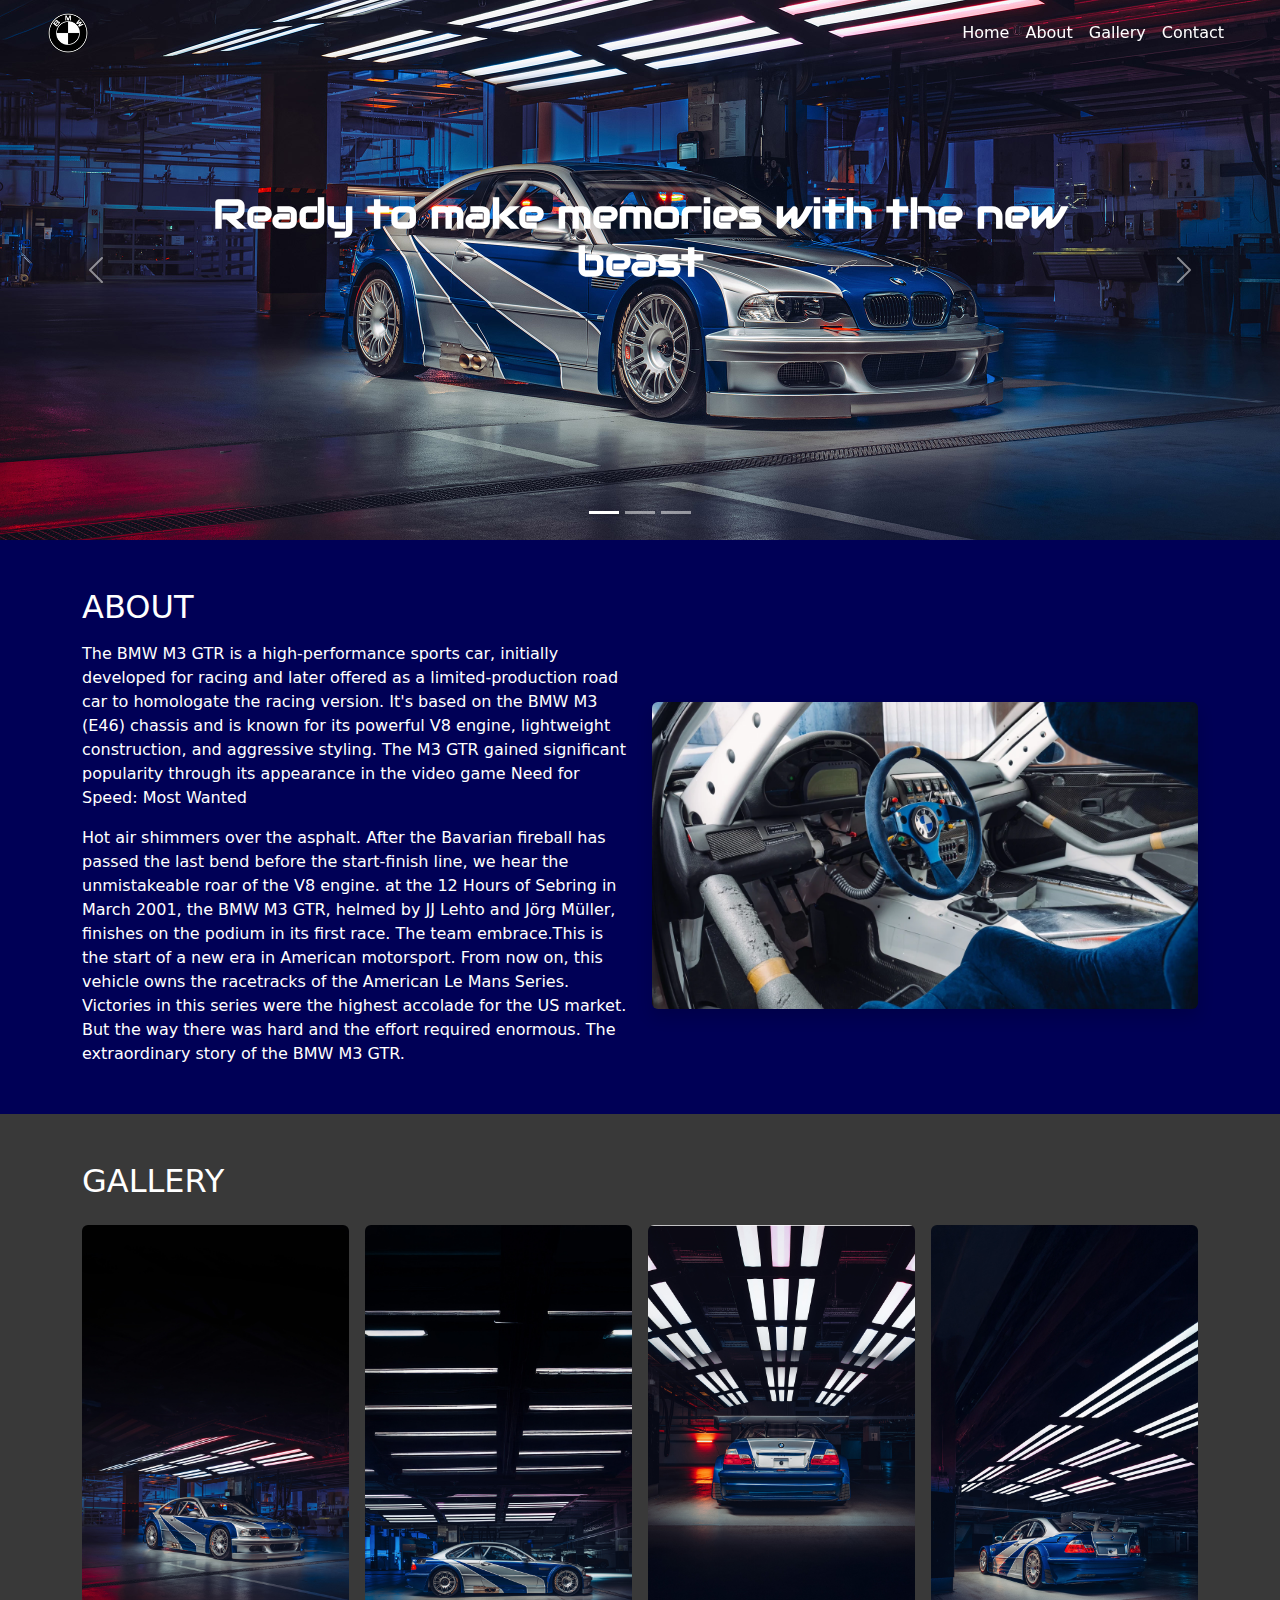
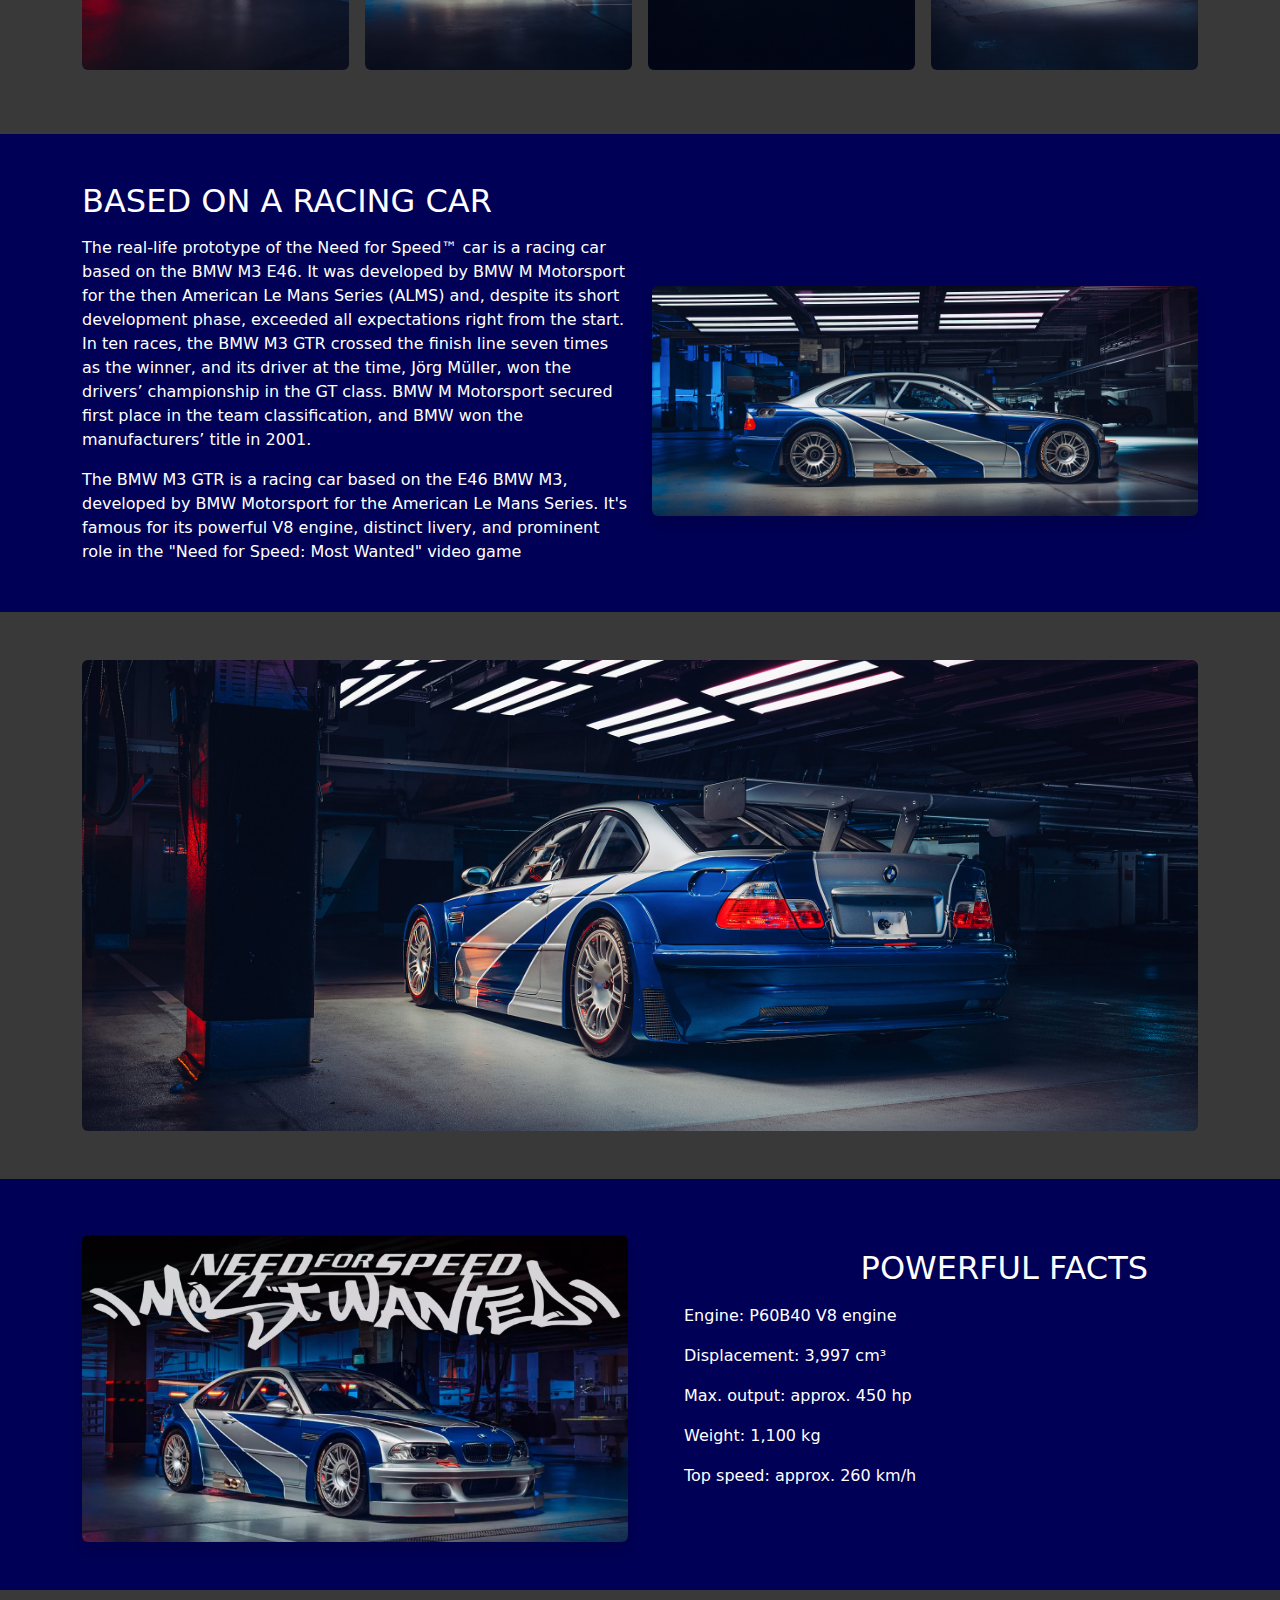
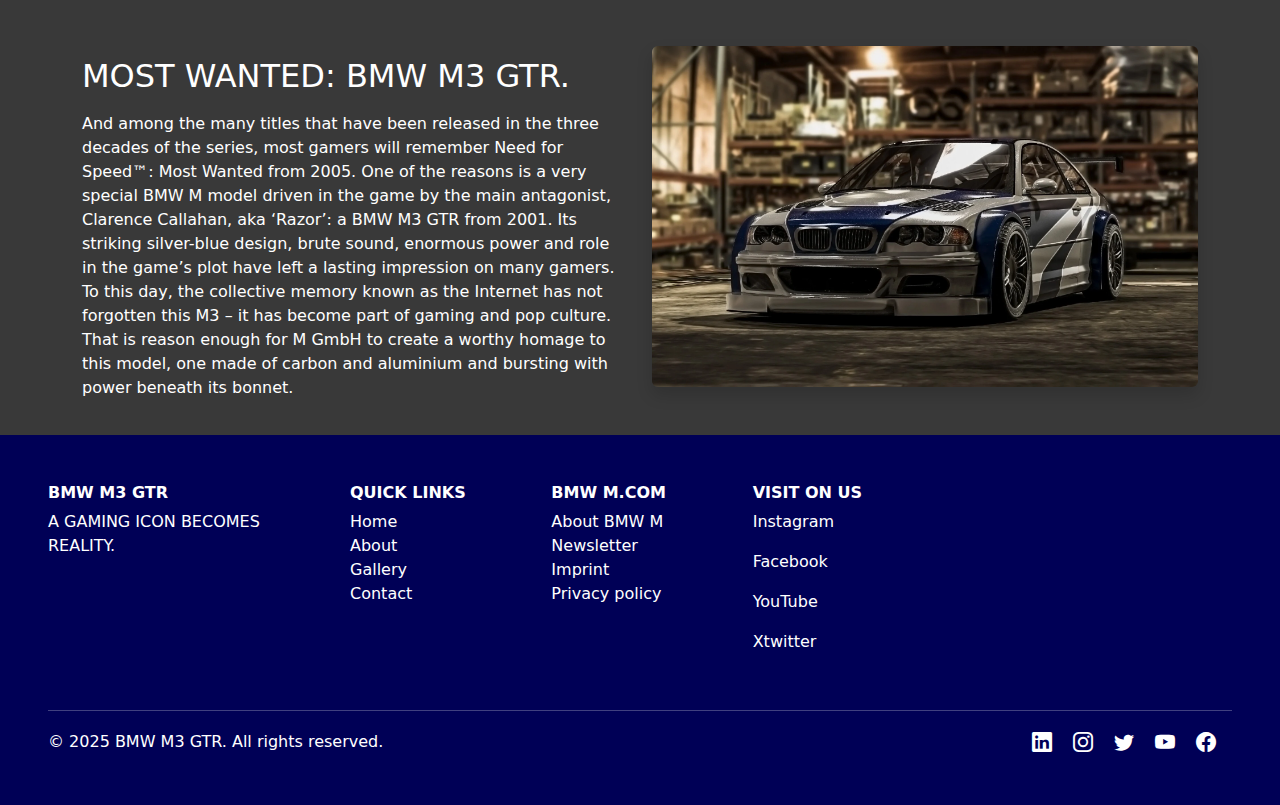
<file: index.html>
<!DOCTYPE html>
<html lang="en">

<head>
    <meta charset="UTF-8">
    <meta name="viewport" content="width=device-width, initial-scale=1.0">
    <title>BMWM3GTR</title>
    <link href="https://cdn.jsdelivr.net/npm/bootstrap@5.3.7/dist/css/bootstrap.min.css" rel="stylesheet"
        integrity="sha384-LN+7fdVzj6u52u30Kp6M/trliBMCMKTyK833zpbD+pXdCLuTusPj697FH4R/5mcr" crossorigin="anonymous">
    <link rel="stylesheet" href="css/style.css">
    <link rel="icon" type="image/x-icon" href="img/bmw-logo-logo-black-and-white.png">
    <link rel="stylesheet" href="https://fonts.googleapis.com/css?family=Audiowide|Sofia|Trirong">
    <link href="https://cdn.jsdelivr.net/npm/bootstrap@5.3.3/dist/css/bootstrap.min.css" rel="stylesheet">
    <link href="https://cdn.jsdelivr.net/npm/bootstrap-icons@1.10.5/font/bootstrap-icons.css" rel="stylesheet">
    <link rel="stylesheet" href="https://cdnjs.cloudflare.com/ajax/libs/font-awesome/6.5.0/css/all.min.css">
    <link href="https://cdn.jsdelivr.net/npm/bootstrap@5.3.3/dist/css/bootstrap.min.css" rel="stylesheet">

</head>

<body>
    <header>
        <div class="container-fluid px-5">
            <nav class="navbar fixed-top navbar-expand-lg nav-transparent">
                <a class="navbar-brand d-flex align-items-center g-3 ps-5" href="#">
                    <img src="img/bmw-logo-logo-black-and-white.png" alt="Avatar Logo" style="width:40px;"
                        class="rounded-pill">
                    <h4 class="nav-logo m-2"></h4>
                </a>
        <button class="navbar-toggler ms-auto" type="button" data-bs-toggle="collapse"
            data-bs-target="#navbarSupportedContent" aria-controls="navbarSupportedContent"
            aria-expanded="false" aria-label="Toggle navigation">
            <span class="navbar-toggler-icon" style="background-size: 50% 50%;"></span>
        </button> 
                <div class="collapse navbar-collapse" id="navbarSupportedContent">
                    <ul class="navbar-nav ms-auto pe-5">
                        <li class="nav-item active">
                            <a class="nav-link text-white" href="index.html">Home <span
                                    class="visually-hidden">(current)</span></a>
                        </li>
                        <li class="nav-item">
                            <a class="nav-link text-white" href="about.html">About</a>
                        </li>
                        <li class="nav-item">
                            <a class="nav-link text-white" href="gallery.html">Gallery</a>
                        </li>
                        <li class="nav-item">
                            <a class="nav-link text-white" href="contact.html">Contact</a>
                        </li>
                    </ul>
                </div>
            </nav>
        </div>
    </header>
    <section class="banner">
        <div id="exampleCarousel" class="carousel slide" data-bs-ride="carousel">
            <div class="carousel-indicators">
                <button type="button" data-bs-target="#exampleCarousel" data-bs-slide-to="0" class="active"
                    aria-current="true" aria-label="Slide 1">
                </button>
                <button type="button" data-bs-target="#exampleCarousel" data-bs-slide-to="1" aria-label="Slide 2">
                </button>
                <button type="button" data-bs-target="#exampleCarousel" data-bs-slide-to="2" aria-label="Slide 3">
                </button>
            </div>
            <div class="carousel-inner">
                <div class="carousel-item active">
                    <img src="img/2005-BMW-M3-GTR-Need-For-Speed-001-1080w.jpg" class="d-block w-100" alt="Slide 1">
                    <div
                        class="carousel-caption carousel-caption d-flex flex-column justify-content-center align-items-center h-100 text-center">
                        <h1 class="sec1head" style="font-weight: 600;font-family:Audiowide ;">Ready to make
                            memories with the new beast</h1>
                        <p class="sec1para"></p>
                    </div>
                </div>
                <div class="carousel-item">
                    <img src="img/2005-BMW-M3-GTR-Need-For-Speed-002-1080w second.jpg" class="d-block w-100"
                        alt="Slide 2">
                    <div
                        class="carousel-caption carousel-caption d-flex flex-column justify-content-center align-items-center h-100 text-center">
                        <h1 class="sec1head" style="font-weight: 600; font-family: Audiowide;">Ready to make
                            memories with the new beast</h1>
                        <p class="sec1para"></p>
                    </div>
                </div>
                <div class="carousel-item">
                    <img src="img/2005-BMW-M3-GTR-Need-For-Speed-004-1080w third.jpg" class="d-block w-100"
                        alt="Slide 3">
                    <div
                        class="carousel-caption carousel-caption d-flex flex-column justify-content-center align-items-center h-100 text-center">
                        <h1 class="sec1head" style="font-weight: 600; font-family:Audiowide;">Ready to make
                            memories with the new beast</h1>
                        <p class="sec1para"></p>
                    </div>
                </div>
            </div>
            <button class="carousel-control-prev" type="button" data-bs-target="#exampleCarousel" data-bs-slide="prev">
                <span class="carousel-control-prev-icon" aria-hidden="true"></span>
                <span class="visually-hidden">Previous</span>
            </button>
            <button class="carousel-control-next" type="button" data-bs-target="#exampleCarousel" data-bs-slide="next">
                <span class="carousel-control-next-icon" aria-hidden="true"></span> <span
                    class="visually-hidden">Next</span>
            </button>
        </div>
    </section>
    <section class="section2  about-section">
        <div class="container">
            <div class="row align-items-center">
                <div class="col-md-6">
                    <h2 class="mb-6 about mb-3 mt-5 aboutsec">ABOUT</h2>
                    <p class="mt-2 text-white pw-text-style-intro">The BMW M3 GTR is a high-performance sports car,
                        initially developed for
                        racing and
                        later offered as a limited-production road car to homologate the racing version. It's based on
                        the BMW M3 (E46) chassis and is known for its powerful V8 engine, lightweight construction, and
                        aggressive styling. The M3 GTR gained significant popularity through its appearance in the video
                        game Need for Speed: Most Wanted</p>
                    <p class="mt-2 text-white mb-5 pw-text-style-intro">
                        Hot air shimmers over the asphalt. After the Bavarian fireball has passed the last bend before
                        the start-finish line, we hear the unmistakeable roar of the V8 engine.
                        at the 12 Hours of Sebring in March 2001, the BMW M3 GTR, helmed by JJ
                        Lehto and Jörg Müller, finishes on the podium in its first race. The team embrace.This is the
                        start of a new era in American motorsport. From now on, this vehicle owns the
                        racetracks of the American Le Mans Series. Victories in this series were the highest accolade
                        for the US market. But the way there was hard and the effort required enormous. The
                        extraordinary story of the BMW M3 GTR.</p>
                </div>
                <div class="col-md-6 mt-2 about-m3">
                    <img src="img/bmw-m3-gtr-nfs-hd-05.webp" alt="M3"
                        class="img-fluid rounded shadow about-img mt-5 about-img">
                </div>
            </div>
        </div>
    </section>


    <section class="section3 gallery-section py-5" style="background-color: rgb(57, 57, 57);">
        <div class="container">
            <h2 class="mb-4 gallerysec">GALLERY</h2>
            <div class="row g-3">
                <div class="col-12 col-sm-6 col-md-3 mb-3">
                    <img src="img/m3 1.jpg" alt="m3 1" class="img-fluid gallery-img rounded w-100">
                </div>
                <div class="col-12 col-sm-6 col-md-3 mb-3">
                    <img src="img/m3 2.jpg" alt="m3 2" class="img-fluid gallery-img rounded w-100">
                </div>
                <div class="col-12 col-sm-6 col-md-3 mb-3">
                    <img src="img/m3 3.jpg" alt="m3 3" class="img-fluid gallery-img rounded w-100">
                </div>
                <div class="col-12 col-sm-6 col-md-3 mb-3">
                    <img src="img/m34.jpg" alt="m3 4" class="img-fluid gallery-img rounded w-100">
                </div>
            </div>
        </div>
    </section>

    <section class="section4 based-on">
        <div class="container">
            <div class="row align-items-center">
                <div class="col-md-6">
                    <h2 class="mb-6 about mb-3 mt-5 besedon text-white">BASED ON A RACING CAR</h2>
                    <p class="mt-2 text-white pw-text-style-intro">The real-life prototype of the Need for Speed™ car is
                        a racing car based
                        on the BMW M3 E46. It was developed by BMW M Motorsport for the then American Le Mans Series
                        (ALMS) and, despite its short development phase, exceeded all expectations right from the start.
                        In ten races, the BMW M3 GTR crossed the finish line seven times as the winner, and its driver
                        at the time, Jörg Müller, won the drivers’ championship in the GT class. BMW M Motorsport
                        secured first place in the team classification, and BMW won the manufacturers’ title in 2001.
                    </p>
                    <p class="mt-2 text-white mb-5 pw-text-style-intro">The BMW M3 GTR is a racing car based on the E46
                        BMW M3, developed by
                        BMW
                        Motorsport for the American Le Mans Series. It's famous for its powerful V8 engine, distinct
                        livery, and prominent role in the "Need for Speed: Most Wanted" video game
                    </p>
                </div>
                <div class="col-md-6 mt-2 based-img">
                    <img src="img/2005-BMW-M3-GTR-Need-For-Speed-002-1080w second.jpg" alt="M3"
                        class="img-fluid rounded shadow about-img mt-5 about-img">
                </div>
            </div>
        </div>
    </section>
    <section class="section5 bereal">
        <div class="container py-5">
            <div class="row g-3">
                <div class="col position-relative image-hover-container justify-content-center">
                    <img src="img/2005-BMW-M3-GTR-Need-For-Speed-004-1080w third.jpg" alt="m3 1"
                        class="img-fluid gallery-img rounded w-100">
                    <div class="hover-text d-flex flex-column justify-content-center align-items-center 
                    position-absolute top-0 start-0 w-100 h-100 text-center text-white px-3">
                        <div>
                            <h2>BE REAL.</h2>
                            <p class="pw-text-style-intro">
                                Viewed as a myth, BMW M has rebuilt the iconic M3 GTR from Need for Speed Most Wanted.
                                <br>
                                This is the real version based on the original 2006 M3 GTR race car.
                            </p>
                        </div>
                    </div>
                </div>
            </div>
        </div>
    </section>
    <section class="section6  powerful-sec ">
        <div class="container">
            <div class="row align-items-center">
                <div class="col-md-6 mt-2 about-m3 mb-5">
                    <img src="img/BMW-M3-GTR-Need-for-Speed-1aa-1536x863.webp" alt="M3"
                        class="img-fluid rounded shadow about-img mt-5 about-img">
                </div>
                <div class="col-md-6">
                    <h2 class="mb-6 about mb-3  aboutsec text-end">POWERFUL FACTS</h2>
                    <ul class=" d-inline-block" style="list-style-type: none;">
                        <li class="text-white mb-3 ">Engine: P60B40 V8 engine</li>

                        <li class="text-white mb-3">Displacement: 3,997 cm³</li>

                        <li class="text-white mb-3">Max. output: approx. 450 hp</li>

                        <li class="text-white mb-3">Weight: 1,100 kg</li>

                        <li class="text-white mb-3">Top speed: approx. 260 km/h</li>
                    </ul>
                </div>

            </div>
        </div>
    </section>
    <section class="section7  about-section" style="background-color: rgb(57, 57, 57);">
        <div class="container">
            <div class="row align-items-center">
                <div class="col-md-6">
                    <h2 class="mb-6 about mb-3 mt-5 aboutsec">MOST WANTED: BMW M3 GTR.</h2>
                    <p class="mt-2 text-white pw-text-style-intro">And among the many titles that have been released in
                        the three decades of the series, most gamers will remember Need for Speed™: Most Wanted from
                        2005. One of the reasons is a very special BMW M model driven in the game by the main
                        antagonist, Clarence Callahan, aka ‘Razor’: a BMW M3 GTR from 2001. Its striking silver-blue
                        design, brute sound, enormous power and role in the game’s plot have left a lasting impression
                        on many gamers. To this day, the collective memory known as the Internet has not forgotten this
                        M3 – it has become part of gaming and pop culture. That is reason enough for M GmbH to create a
                        worthy homage to this model, one made of carbon and aluminium and bursting with power beneath
                        its bonnet.</p>

                </div>
                <div class="col-md-6 mt-2 about-m3 mb-5">
                    <img src="img/bmwm33.webp" alt="M3" class="img-fluid rounded shadow about-img mt-5 about-img">
                </div>
            </div>
        </div>
    </section>
    <div class="container-fluid p-0">
        <footer class="text-white text-center text-lg-start" style="background-color: rgb(0, 0, 86);">
            <div class="container-fluid px-5 py-5">
                <div class="row">


                    <div class="col-12 col-md-3 mb-4">
                        <h6 class="text-uppercase fw-bold">BMW M3 GTR</h6>
                        <p>
                            A GAMING ICON BECOMES REALITY.
                        </p>
                    </div>


                    <div class="col-6 col-md-2 mb-4">
                        <h6 class="text-uppercase fw-bold">QUICK LINKS</h6>
                        <ul class="list-unstyled footer-nav">
                            <li><a href="index.html" class="text-white text-decoration-none">Home</a></li>
                            <li><a href="about.html" class="text-white text-decoration-none">About</a></li>
                            <li><a href="gallery.html" class="text-white text-decoration-none">Gallery</a></li>
                            <li><a href="contact.html" class="text-white text-decoration-none">Contact</a></li>
                        </ul>
                    </div>


                    <div class="col-6 col-md-2 mb-4">
                        <h6 class="text-uppercase fw-bold">bmw m.com</h6>
                        <ul class="list-unstyled">
                            <li><a href="#home" class="text-white text-decoration-none">About BMW M</a></li>
                            <li><a href="#about" class="text-white text-decoration-none">Newsletter</a></li>
                            <li><a href="#gallery" class="text-white text-decoration-none">Imprint</a></li>
                            <li><a href="#contact" class="text-white text-decoration-none">Privacy policy</a></li>
                        </ul>
                    </div>


                    <div class="col-12 col-md-5 mb-4">
                        <h6 class="text-uppercase fw-bold">visit on us</h6>
                        <p><i></i> Instagram</p>
                        <p><i></i>Facebook</p>
                        <p><i></i> YouTube</p>
                        <p><i></i> Xtwitter</p>
                    </div>

                </div>

                <hr class="text-white">

                <div class="row align-items-center">
                    <div class="col-md-6 text-center text-md-start mb-3 mb-md-0">
                        <p class="mb-0">© 2025 BMW M3 GTR. All rights reserved.</p>
                    </div>
                    <div class="col-md-6 text-center text-md-end">
                        <a href="#" class="text-white me-3 fs-5"><i class="bi bi-linkedin"></i></a>
                        <a href="#" class="text-white me-3 fs-5"><i class="bi bi-instagram"></i></a>
                        <a href="#" class="text-white me-3 fs-5"><i class="bi bi-twitter"></i></a>
                        <a href="#" class="text-white me-3 fs-5"><i class="bi bi-youtube"></i></a>
                        <a href="#" class="text-white me-3 fs-5"><i class="bi bi-facebook"></i></a>
                    </div>
                </div>
            </div>
        </footer>
    </div>
</body>

</html>

<script src="https://cdn.jsdelivr.net/npm/bootstrap@5.3.7/dist/js/bootstrap.bundle.min.js"
    integrity="sha384-ndDqU0Gzau9qJ1lfW4pNLlhNTkCfHzAVBReH9diLvGRem5+R9g2FzA8ZGN954O5Q"
    crossorigin="anonymous"></script>
</body>

</html>
</file>
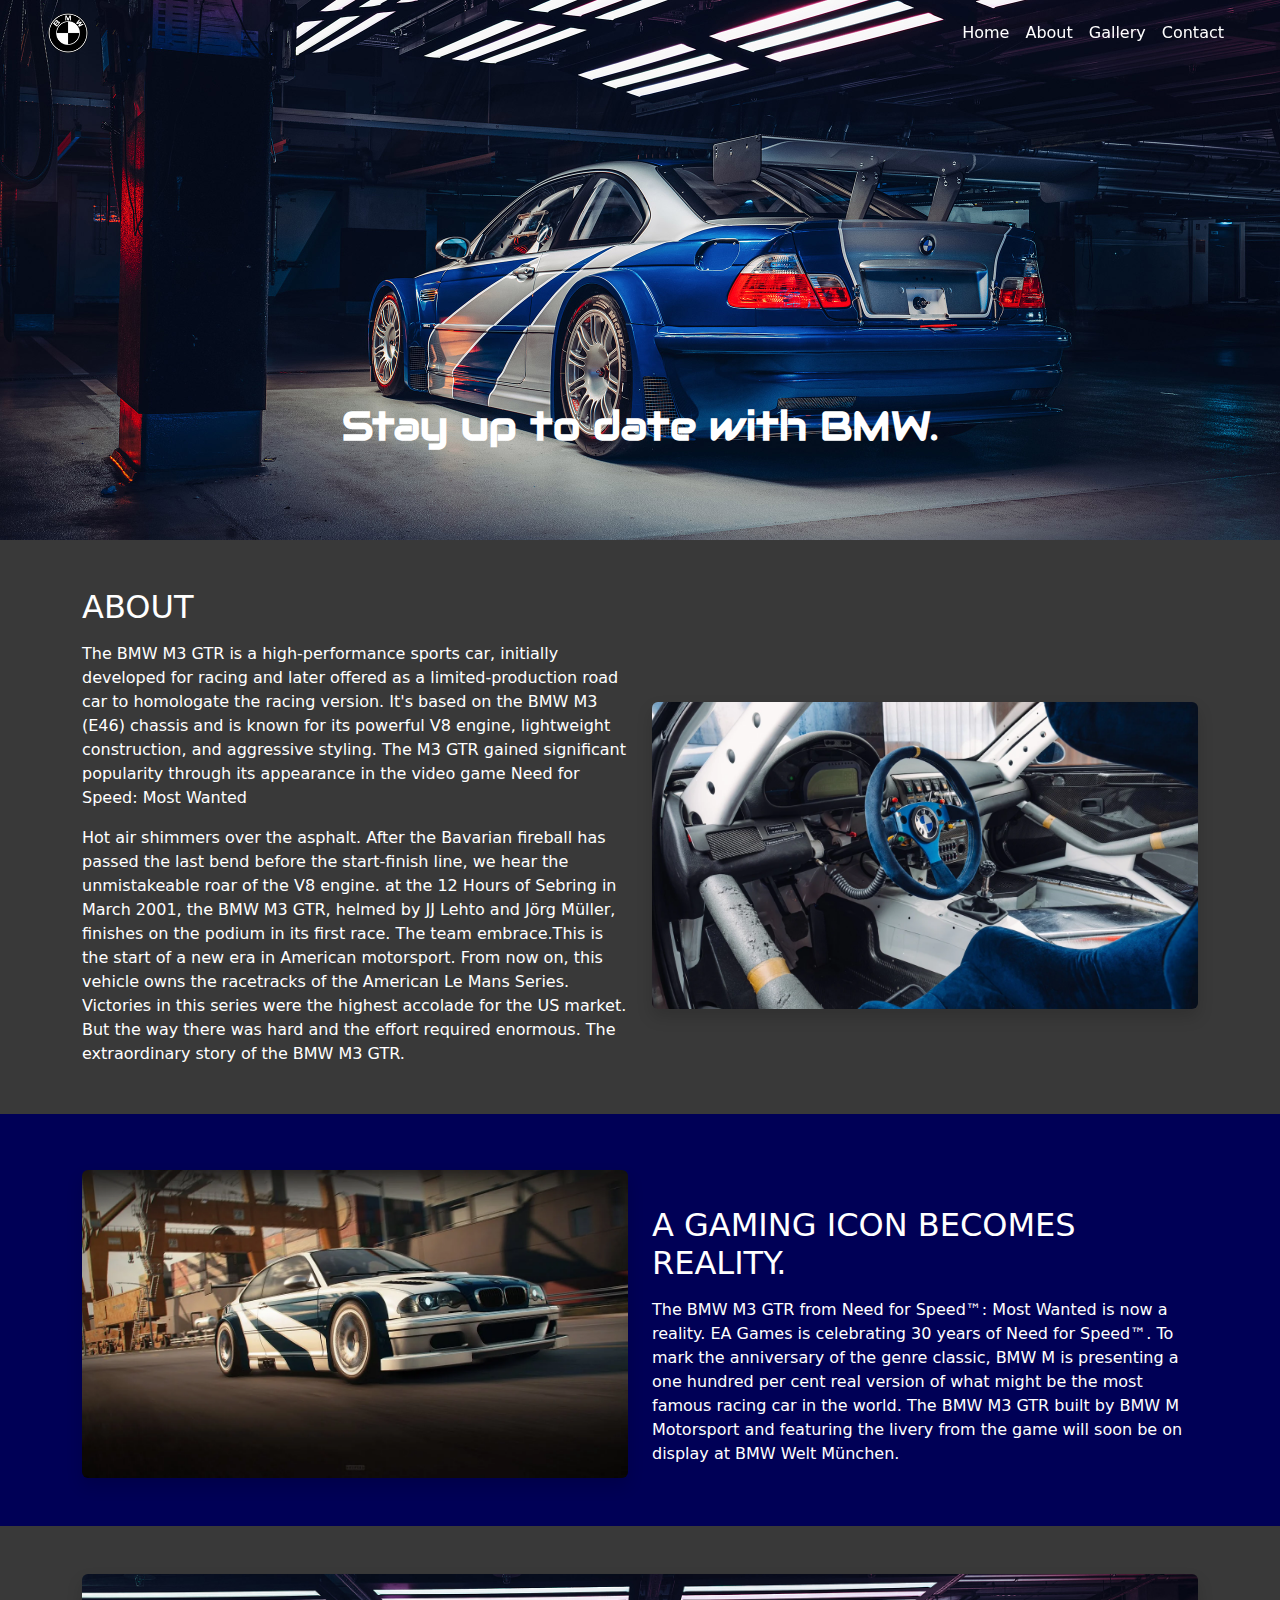
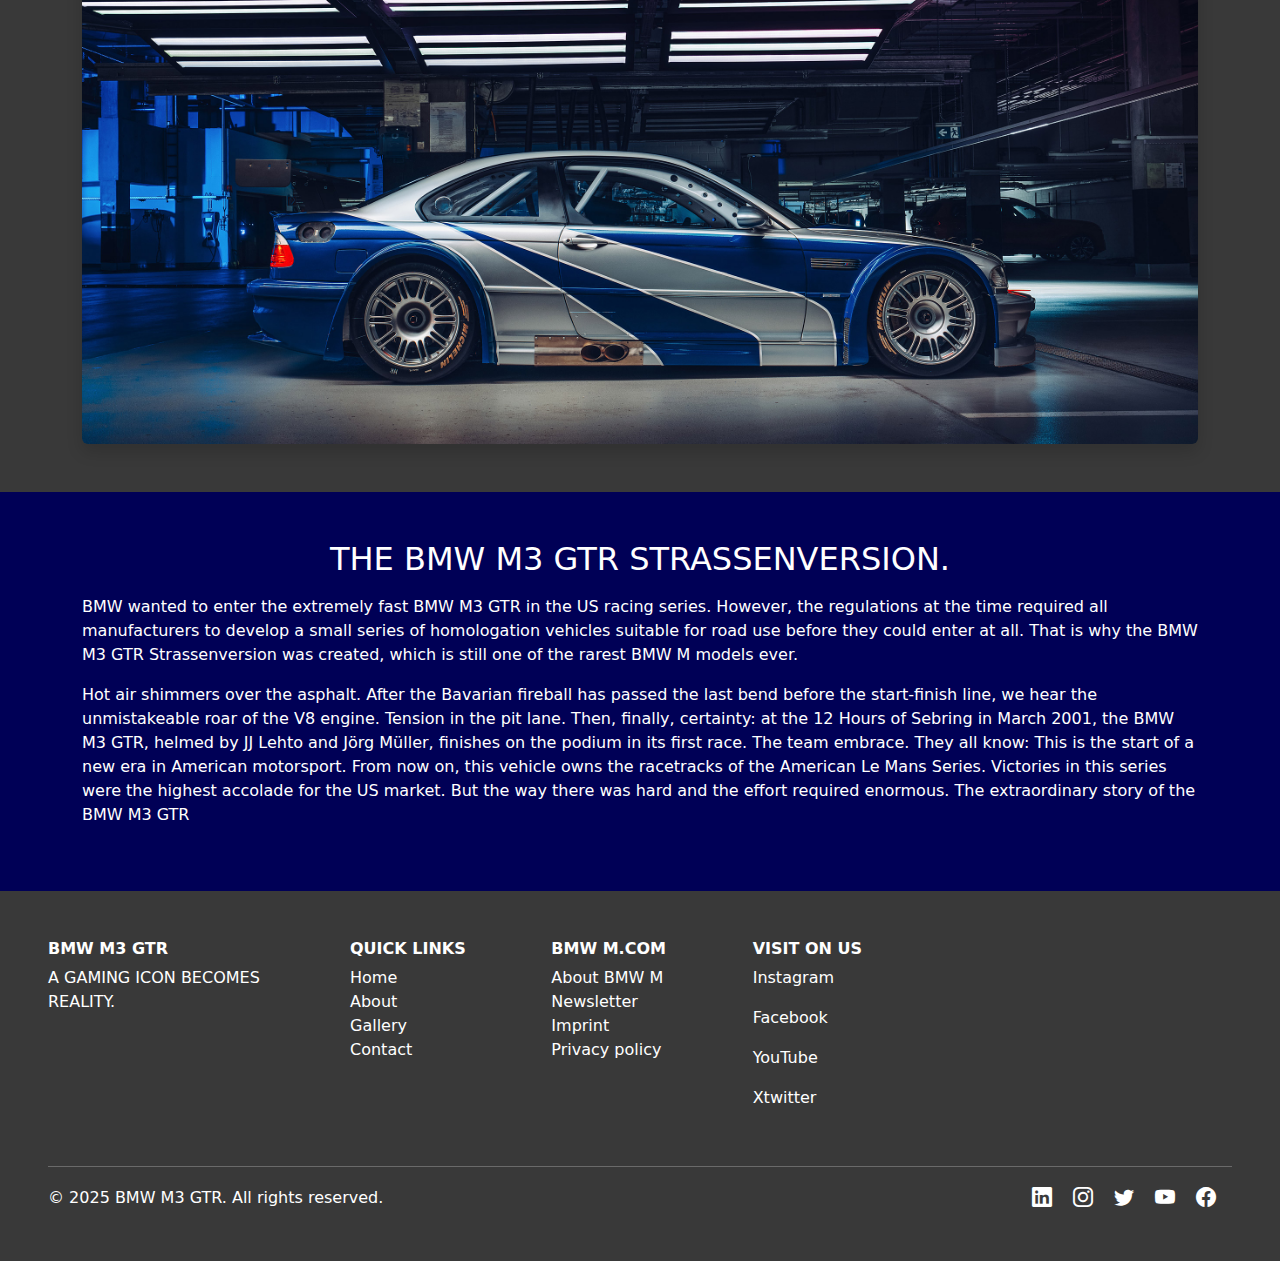
<file: about.html>
<!DOCTYPE html>
<html lang="en">

<head>
    <meta charset="UTF-8">
    <meta name="viewport" content="width=device-width, initial-scale=1.0">
    <title>BMWM3GTR</title>
    <link href="https://cdn.jsdelivr.net/npm/bootstrap@5.3.7/dist/css/bootstrap.min.css" rel="stylesheet"
        integrity="sha384-LN+7fdVzj6u52u30Kp6M/trliBMCMKTyK833zpbD+pXdCLuTusPj697FH4R/5mcr" crossorigin="anonymous">
    <link rel="stylesheet" href="css/style.css">
    <link rel="icon" type="image/x-icon" href="img/bmw-logo-logo-black-and-white.png">
    <link rel="stylesheet" href="https://fonts.googleapis.com/css?family=Audiowide|Sofia|Trirong">
    <link href="https://cdn.jsdelivr.net/npm/bootstrap@5.3.3/dist/css/bootstrap.min.css" rel="stylesheet">
    <link href="https://cdn.jsdelivr.net/npm/bootstrap-icons@1.10.5/font/bootstrap-icons.css" rel="stylesheet">
    <link rel="stylesheet" href="https://cdnjs.cloudflare.com/ajax/libs/font-awesome/6.5.0/css/all.min.css">
    <link href="https://cdn.jsdelivr.net/npm/bootstrap@5.3.3/dist/css/bootstrap.min.css" rel="stylesheet">

</head>

<body>
    <header>
        <div class="container-fluid px-5">
            <nav class="navbar fixed-top navbar-expand-lg nav-transparent">
                <a class="navbar-brand d-flex align-items-center g-3 ps-5" href="#">
                    <img src="img/bmw-logo-logo-black-and-white.png" alt="Avatar Logo" style="width:40px;"
                        class="rounded-pill">
                    <h4 class="nav-logo m-2"></h4>
                </a>

                <button class="navbar-toggler ms-auto" type="button" data-bs-toggle="collapse"
                    data-bs-target="#navbarSupportedContent" aria-controls="navbarSupportedContent"
                    aria-expanded="false" aria-label="Toggle navigation">
                    <span class="navbar-toggler-icon" style="background-size: 50% 50%;"></span>
                </button>

                <div class="collapse navbar-collapse" id="navbarSupportedContent">
                    <ul class="navbar-nav ms-auto pe-5">
                        <li class="nav-item active">
                            <a class="nav-link text-white" href="index.html">Home <span
                                    class="visually-hidden">(current)</span></a>
                        </li>
                        <li class="nav-item">
                            <a class="nav-link text-white" href="about.html">About</a>
                        </li>
                        <li class="nav-item">
                            <a class="nav-link text-white" href="gallery.html">Gallery</a>
                        </li>
                        <li class="nav-item">
                            <a class="nav-link text-white" href="contact.html">Contact</a>
                        </li>
                    </ul>
                </div>
            </nav>
        </div>
    </header>
    <section class="about1">
        <div>
            <img src="img/2005-BMW-M3-GTR-Need-For-Speed-004-1080w third.jpg" alt="" style="width:100%">
            <div class="carousel-caption carousel-caption d-flex flex-column justify-content-center align-items-center h-100 text-center">
                <h1 class="stayabout" style="font-weight: 600; font-family: Audiowide;">Stay up to date with BMW.</h1>

            </div>
        </div>
    </section>
    <section class="section2  about-sectionm3" style=" background-color: rgb(57, 57, 57);">
        <div class="container">
            <div class="row align-items-center">
                <div class="col-md-6">
                    <h2 class="mb-6 about mb-3 mt-5 aboutsec">ABOUT</h2>
                    <p class="mt-2 text-white pw-text-style-intro">The BMW M3 GTR is a high-performance sports car,
                        initially developed for
                        racing and
                        later offered as a limited-production road car to homologate the racing version. It's based on
                        the BMW M3 (E46) chassis and is known for its powerful V8 engine, lightweight construction, and
                        aggressive styling. The M3 GTR gained significant popularity through its appearance in the video
                        game Need for Speed: Most Wanted</p>
                    <p class="mt-2 text-white mb-5 pw-text-style-intro">
                        Hot air shimmers over the asphalt. After the Bavarian fireball has passed the last bend before
                        the start-finish line, we hear the unmistakeable roar of the V8 engine.
                        at the 12 Hours of Sebring in March 2001, the BMW M3 GTR, helmed by JJ
                        Lehto and Jörg Müller, finishes on the podium in its first race. The team embrace.This is the
                        start of a new era in American motorsport. From now on, this vehicle owns the
                        racetracks of the American Le Mans Series. Victories in this series were the highest accolade
                        for the US market. But the way there was hard and the effort required enormous. The
                        extraordinary story of the BMW M3 GTR.</p>
                </div>
                <div class="col-md-6 mt-2 about-m3">
                    <img src="img/bmw-m3-gtr-nfs-hd-05.webp" alt="M3"
                        class="img-fluid rounded shadow about-img mt-5 about-img">
                </div>
            </div>
        </div>
    </section>
    <section class="aboutspec" style="background-color:  rgb(0, 0, 86);">
        <div class="container">
            <div class="row align-items-center">
                <div class="col-md-6 mt-2 about-m3">
                    <img src="img/bmwm3gtrn.webp" alt="M3"
                        class="img-fluid rounded shadow about-img mt-5 about-img mb-5">
                </div>
                <div class="col-md-6">
                    <h2 class="mb-6 about mb-3 mt-5 aboutsec">A GAMING ICON BECOMES REALITY.</h2>
                    <p class="mt-2 text-white pw-text-style-intro">The BMW M3 GTR from Need for Speed™: Most Wanted is
                        now a reality. EA Games is celebrating 30 years of Need for Speed™. To mark the anniversary of
                        the genre classic, BMW M is presenting a one hundred per cent real version of what might be the
                        most famous racing car in the world. The BMW M3 GTR built by BMW M Motorsport and featuring the
                        livery from the game will soon be on display at BMW Welt München.</p>
                </div>
            </div>
        </div>
    </section>
    <section class="about22" style="background-color: rgb(57, 57, 57);">
        <div class="container">
            <div class="aboutm3gt">
            <img src="img/2005-BMW-M3-GTR-Need-For-Speed-002-1080w second.jpg" alt=""
                class="img-fluid rounded shadow about-img mt-5 about-img mb-5">
            </div>
        </div>
    </section>
    <section class="strass" style="background-color: rgb(0, 0, 86);">
        <div class="container py-5">
            <div class="row">
                <div class="col-md">
                    <h2 class="mb-3  text-center text-white">THE BMW M3 GTR STRASSENVERSION.</h2>
                    <p class="mt-2 text-white pw-text-style-intro">
                        BMW wanted to enter the extremely fast BMW M3 GTR in the US racing series. However, the
                        regulations at the
                        time required all manufacturers to develop a small series of homologation vehicles suitable for
                        road use
                        before they could enter at all. That is why the BMW M3 GTR Strassenversion was created, which is
                        still one of
                        the rarest BMW M models ever.
                    </p>
                    <p class="mt-2 text-white pw-text-style-intro">Hot air shimmers over the asphalt. After the Bavarian fireball has passed the last bend before
                        the start-finish line, we hear the unmistakeable roar of the V8 engine. Tension in the pit lane.
                        Then, finally, certainty: at the 12 Hours of Sebring in March 2001, the BMW M3 GTR, helmed by JJ
                        Lehto and Jörg Müller, finishes on the podium in its first race. The team embrace. They all
                        know: This is the start of a new era in American motorsport. From now on, this vehicle owns the
                        racetracks of the American Le Mans Series. Victories in this series were the highest accolade
                        for the US market. But the way there was hard and the effort required enormous. The
                        extraordinary story of the BMW M3 GTR</p>
                </div>
            </div>
        </div>
    </section>
     <div class="container-fluid p-0">
        <footer class="text-white text-center text-lg-start" style="background-color:rgb(57, 57, 57);">
            <div class="container-fluid px-5 py-5">
                <div class="row">

         
                    <div class="col-12 col-md-3 mb-4">
                        <h6 class="text-uppercase fw-bold">BMW M3 GTR</h6>
                        <p>
                            A GAMING ICON BECOMES REALITY.
                        </p>
                    </div>

         
                    <div class="col-6 col-md-2 mb-4">
                        <h6 class="text-uppercase fw-bold">QUICK LINKS</h6>
                        <ul class="list-unstyled">
                            <li><a href="index.html" class="text-white text-decoration-none">Home</a></li>
                            <li><a href="about.html" class="text-white text-decoration-none">About</a></li>
                            <li><a href="gallery.html" class="text-white text-decoration-none">Gallery</a></li>
                            <li><a href="contact.html" class="text-white text-decoration-none">Contact</a></li>
                        </ul>
                    </div>

         
                    <div class="col-6 col-md-2 mb-4">
                        <h6 class="text-uppercase fw-bold">bmw m.com</h6>
                        <ul class="list-unstyled">
                            <li><a href="#home" class="text-white text-decoration-none">About BMW M</a></li>
                            <li><a href="#about" class="text-white text-decoration-none">Newsletter</a></li>
                            <li><a href="#gallery" class="text-white text-decoration-none">Imprint</a></li>
                            <li><a href="#contact" class="text-white text-decoration-none">Privacy policy</a></li>
                        </ul>
                    </div>

      
                    <div class="col-12 col-md-5 mb-4">
                        <h6 class="text-uppercase fw-bold">visit on us</h6>
                        <p><i></i> Instagram</p>
                        <p><i></i>Facebook</p>
                        <p><i></i> YouTube</p>
                        <p><i></i> Xtwitter</p>
                    </div>

                </div>

                <hr class="text-white">

                <div class="row align-items-center">
                    <div class="col-md-6 text-center text-md-start mb-3 mb-md-0">
                        <p class="mb-0">© 2025 BMW M3 GTR. All rights reserved.</p>
                    </div>
                    <div class="col-md-6 text-center text-md-end">
                        <a href="#" class="text-white me-3 fs-5"><i class="bi bi-linkedin"></i></a>
                        <a href="#" class="text-white me-3 fs-5"><i class="bi bi-instagram"></i></a>
                        <a href="#" class="text-white me-3 fs-5"><i class="bi bi-twitter"></i></a>
                        <a href="#" class="text-white me-3 fs-5"><i class="bi bi-youtube"></i></a>
                        <a href="#" class="text-white me-3 fs-5"><i class="bi bi-facebook"></i></a>
                    </div>
                </div>
            </div>
        </footer>
    </div>

    <script src="https://cdn.jsdelivr.net/npm/bootstrap@5.3.7/dist/js/bootstrap.bundle.min.js"
        integrity="sha384-ndDqU0Gzau9qJ1lfW4pNLlhNTkCfHzAVBReH9diLvGRem5+R9g2FzA8ZGN954O5Q"
        crossorigin="anonymous"></script>
</body>

</html>
</file>
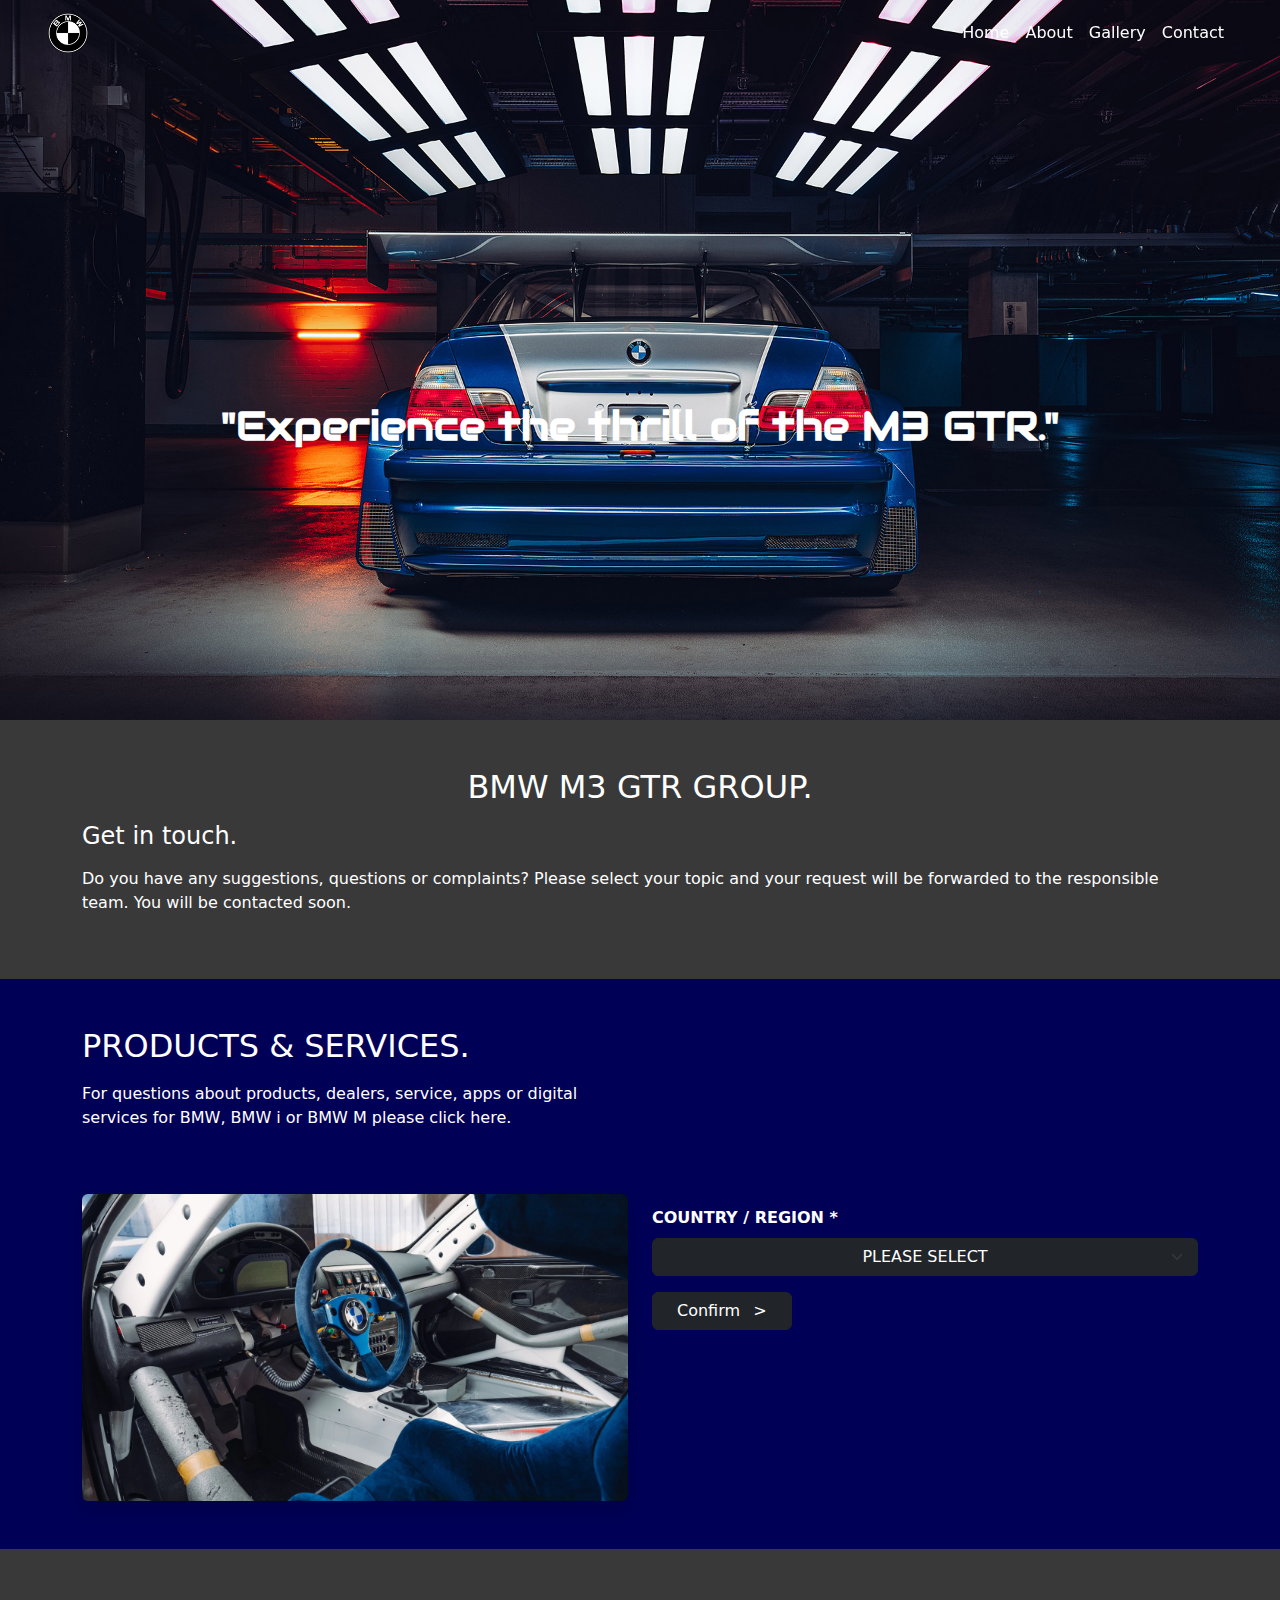
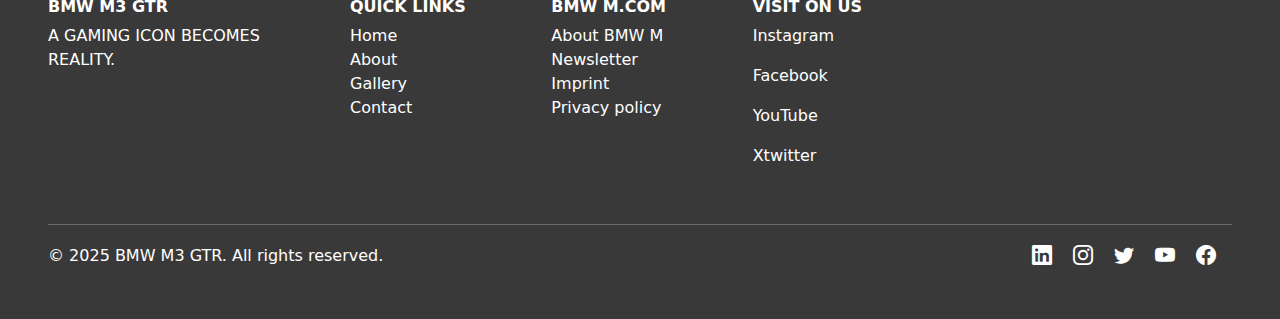
<file: contact.html>
<!DOCTYPE html>
<html lang="en">

<head>
    <meta charset="UTF-8">
    <meta name="viewport" content="width=device-width, initial-scale=1.0">
    <title>BMWM3GTR</title>
    <link href="https://cdn.jsdelivr.net/npm/bootstrap@5.3.7/dist/css/bootstrap.min.css" rel="stylesheet"
        integrity="sha384-LN+7fdVzj6u52u30Kp6M/trliBMCMKTyK833zpbD+pXdCLuTusPj697FH4R/5mcr" crossorigin="anonymous">
    <link rel="stylesheet" href="css/style.css">
    <link rel="icon" type="image/x-icon" href="img/bmw-logo-logo-black-and-white.png">
    <link rel="stylesheet" href="https://fonts.googleapis.com/css?family=Audiowide|Sofia|Trirong">
    <link href="https://cdn.jsdelivr.net/npm/bootstrap@5.3.3/dist/css/bootstrap.min.css" rel="stylesheet">
    <link href="https://cdn.jsdelivr.net/npm/bootstrap-icons@1.10.5/font/bootstrap-icons.css" rel="stylesheet">
    <link rel="stylesheet" href="https://cdnjs.cloudflare.com/ajax/libs/font-awesome/6.5.0/css/all.min.css">
    <link href="https://cdn.jsdelivr.net/npm/bootstrap@5.3.3/dist/css/bootstrap.min.css" rel="stylesheet">
</head>

<body>
    <header>
        <div class="container-fluid px-5">
            <nav class="navbar fixed-top navbar-expand-lg nav-transparent">
                <a class="navbar-brand d-flex align-items-center g-3 ps-5" href="#">
                    <img src="img/bmw-logo-logo-black-and-white.png" alt="Avatar Logo" style="width:40px;"
                        class="rounded-pill">
                    <h4 class="nav-logo m-2"></h4>
                </a>
                <button class="navbar-toggler ms-auto" type="button" data-bs-toggle="collapse"
                    data-bs-target="#navbarSupportedContent" aria-controls="navbarSupportedContent"
                    aria-expanded="false" aria-label="Toggle navigation">
                    <span class="navbar-toggler-icon" style="background-size: 50% 50%;"></span>
                </button>
                <div class="collapse navbar-collapse" id="navbarSupportedContent">
                    <ul class="navbar-nav ms-auto pe-5">
                        <li class="nav-item active">
                            <a class="nav-link text-white" href="index.html">Home <span
                                    class="visually-hidden">(current)</span></a>
                        </li>
                        <li class="nav-item">
                            <a class="nav-link text-white" href="about.html">About</a>
                        </li>
                        <li class="nav-item">
                            <a class="nav-link text-white" href="gallery.html">Gallery</a>
                        </li>
                        <li class="nav-item">
                            <a class="nav-link text-white" href="contact.html">Contact</a>
                        </li>
                    </ul>
                </div>
            </nav>
        </div>
    </header>
    <section class="contact">
        <div>
            <img src="img/2005-BMW-M3-GTR-Need-For-Speed-005-1080gt.jpg" alt="" style="width:100%">
            <div
                class="carousel-caption carousel-caption d-flex flex-column justify-content-center align-items-center h-100 text-center">
                <h1 class="stayabout" style="font-weight: 600; font-family: Audiowide;">"Experience the thrill of the M3
                    GTR."</h1>

            </div>
        </div>
    </section>
    <section class="contact-sec" style="background-color:  rgb(57, 57, 57);">
        <div class="container py-5">
            <div class="row">
                <div class="col-md">
                    <h2 class="mb-3  text-center text-white">BMW M3 GTR GROUP.</h2>
                    <h4 class="mb-3 text-white">Get in touch.</h4>
                    <p class="mt-2 text-white pw-text-style-intro">
                        Do you have any suggestions, questions or complaints? Please select your topic and your request
                        will be forwarded to the responsible team. You will be contacted soon.
                    </p>
                </div>
            </div>
        </div>
    </section>
    <section class="section2  about-sectionm3" style=" background-color: rgb(0, 0, 86);">
        <div class="container">
            <div class="row align-items-center">
                <div class="col-md-6">
                    <h2 class="mb-6 about mb-3 mt-5 aboutsec">PRODUCTS & SERVICES.</h2>
                    <p class="mt-2 text-white pw-text-style-intro">For questions about products, dealers, service, apps
                        or digital services for BMW, BMW i or BMW M please click here.
                    </p>
                    <img src="img/bmw-m3-gtr-nfs-hd-05.webp" alt="M3"
                        class="img-fluid rounded shadow about-img mt-5 about-img mb-5">
                </div>
                <!-- <div class="col-md-6 mt-2 about-m3">
                    <form>
                        <div class="mb-2">
                            <input type="email" class="form-control bg-black text-white border-white"
                                placeholder="Please fill in your email.">
                        </div>
                        <div class="form-check mb-2">
                            <input type="checkbox" class="form-check-input" id="termsCheck">
                            <label class="form-check-label small" for="termsCheck">
                                <a href="#" class="text-white text-decoration-none">I agree to the terms and
                                    conditions</a>
                            </label>
                        </div>
                        <button type="submit" class="btn btn-outline-light px-3 align-items-end">SUBSCRIBE</button>
                    </form>

                </div> -->
                <div class="col-md-6 mt-2 about-m3">
                    <form>
                        <div class="mb-3">
                            <label for="countrySelect" class="form-label fw-bold text-uppercase text-white">
                                Country / Region *
                            </label>
                            <select class="form-select btn btn-dark " id="countrySelect" required>
                                <option selected disabled value="">PLEASE SELECT</option>
                                <option value="IN">India</option>
                                <option value="US">United States</option>
                                <option value="UK">United Kingdom</option>
                                <option value="CN">China</option>
                                <option value="UAE">UAE</option>
                                <option value="JP">Japan</option>

                            </select>
                        </div>
                        <button type="submit" class="btn btn-dark px-4">
                            Confirm
                            <span class="ms-2">&gt;</span>
                        </button>
                    </form>
                </div>

            </div>
        </div>
    </section>
    <div class="container-fluid p-0">
        <footer class="text-white text-center text-lg-start" style="background-color:rgb(57, 57, 57);">
            <div class="container-fluid px-5 py-5">
                <div class="row">


                    <div class="col-12 col-md-3 mb-4">
                        <h6 class="text-uppercase fw-bold">BMW M3 GTR</h6>
                        <p>
                            A GAMING ICON BECOMES REALITY.
                        </p>
                    </div>


                    <div class="col-6 col-md-2 mb-4">
                        <h6 class="text-uppercase fw-bold">QUICK LINKS</h6>
                        <ul class="list-unstyled">
                            <li><a href="index.html" class="text-white text-decoration-none">Home</a></li>
                            <li><a href="about.html" class="text-white text-decoration-none">About</a></li>
                            <li><a href="gallery.html" class="text-white text-decoration-none">Gallery</a></li>
                            <li><a href="contact.html" class="text-white text-decoration-none">Contact</a></li>
                        </ul>
                    </div>


                    <div class="col-6 col-md-2 mb-4">
                        <h6 class="text-uppercase fw-bold">bmw m.com</h6>
                        <ul class="list-unstyled">
                            <li><a href="#home" class="text-white text-decoration-none">About BMW M</a></li>
                            <li><a href="#about" class="text-white text-decoration-none">Newsletter</a></li>
                            <li><a href="#gallery" class="text-white text-decoration-none">Imprint</a></li>
                            <li><a href="#contact" class="text-white text-decoration-none">Privacy policy</a></li>
                        </ul>
                    </div>


                    <div class="col-12 col-md-5 mb-4">
                        <h6 class="text-uppercase fw-bold">visit on us</h6>
                        <p><i></i> Instagram</p>
                        <p><i></i>Facebook</p>
                        <p><i></i> YouTube</p>
                        <p><i></i> Xtwitter</p>
                    </div>

                </div>

                <hr class="text-white">

                <div class="row align-items-center">
                    <div class="col-md-6 text-center text-md-start mb-3 mb-md-0">
                        <p class="mb-0">© 2025 BMW M3 GTR. All rights reserved.</p>
                    </div>
                    <div class="col-md-6 text-center text-md-end">
                        <a href="#" class="text-white me-3 fs-5"><i class="bi bi-linkedin"></i></a>
                        <a href="#" class="text-white me-3 fs-5"><i class="bi bi-instagram"></i></a>
                        <a href="#" class="text-white me-3 fs-5"><i class="bi bi-twitter"></i></a>
                        <a href="#" class="text-white me-3 fs-5"><i class="bi bi-youtube"></i></a>
                        <a href="#" class="text-white me-3 fs-5"><i class="bi bi-facebook"></i></a>
                    </div>
                </div>
            </div>
        </footer>
    </div>

    <script src="https://cdn.jsdelivr.net/npm/bootstrap@5.3.7/dist/js/bootstrap.bundle.min.js"
        integrity="sha384-ndDqU0Gzau9qJ1lfW4pNLlhNTkCfHzAVBReH9diLvGRem5+R9g2FzA8ZGN954O5Q"
        crossorigin="anonymous"></script>
</body>

</html>
</file>
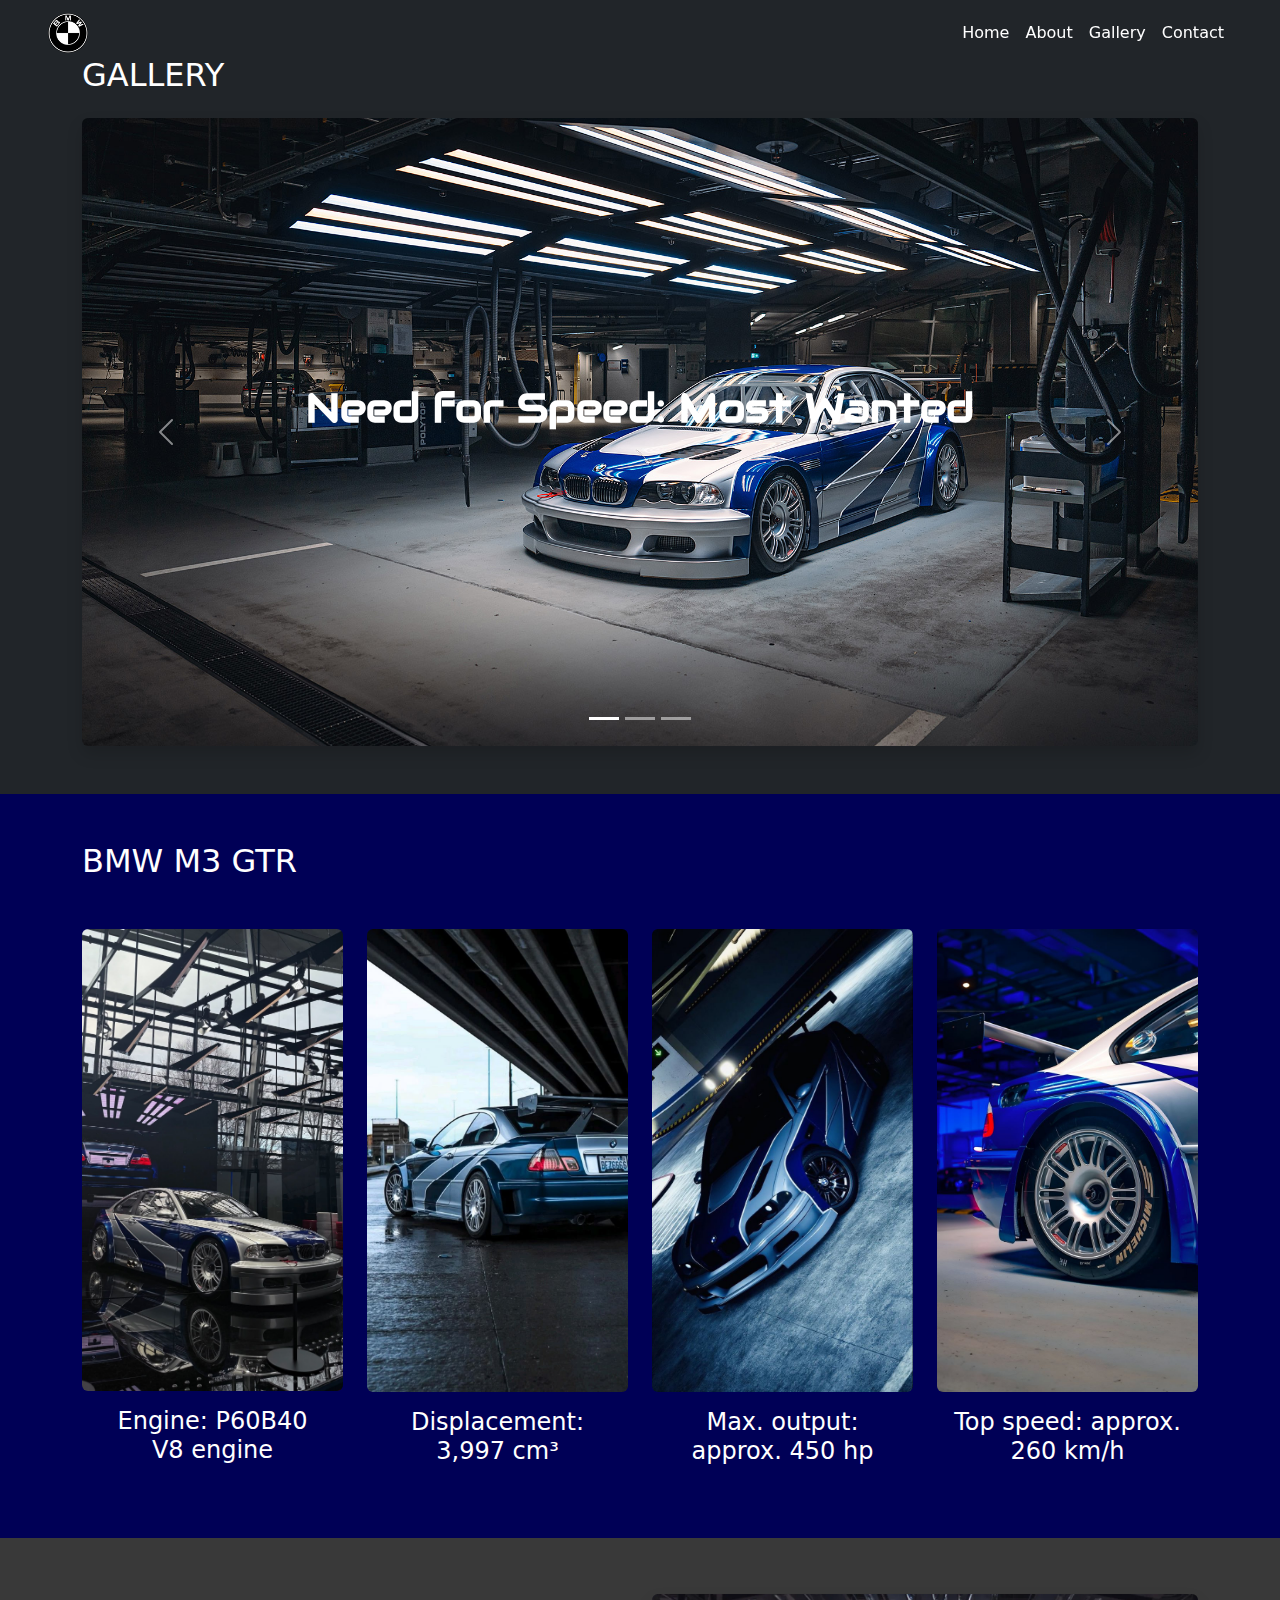
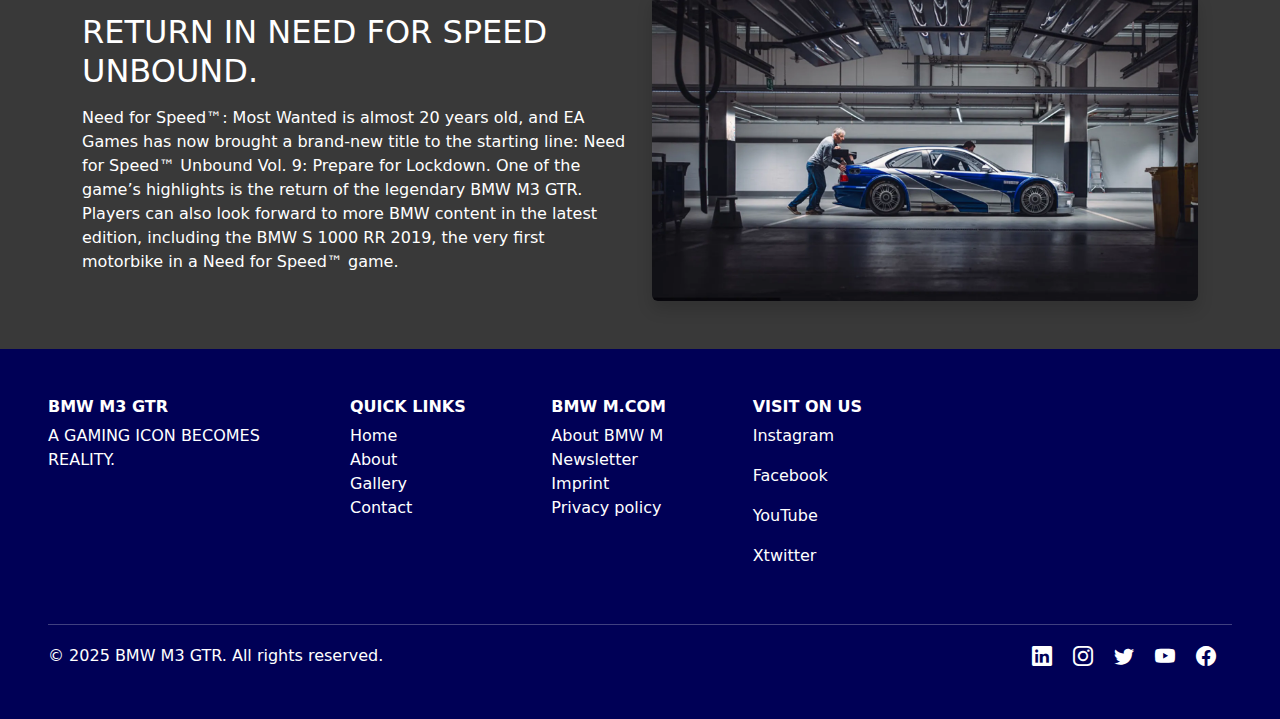
<file: gallery.html>
<!DOCTYPE html>
<html lang="en">

<head>
  <meta charset="UTF-8">
  <meta name="viewport" content="width=device-width, initial-scale=1.0">
  <title>BMWM3GTR</title>
  <link href="https://cdn.jsdelivr.net/npm/bootstrap@5.3.7/dist/css/bootstrap.min.css" rel="stylesheet"
    integrity="sha384-LN+7fdVzj6u52u30Kp6M/trliBMCMKTyK833zpbD+pXdCLuTusPj697FH4R/5mcr" crossorigin="anonymous">
  <link rel="stylesheet" href="css/style.css">
  <link rel="icon" type="image/x-icon" href="img/bmw-logo-logo-black-and-white.png">
  <link rel="stylesheet" href="https://fonts.googleapis.com/css?family=Audiowide|Sofia|Trirong">
  <link href="https://cdn.jsdelivr.net/npm/bootstrap@5.3.3/dist/css/bootstrap.min.css" rel="stylesheet">
  <link href="https://cdn.jsdelivr.net/npm/bootstrap-icons@1.10.5/font/bootstrap-icons.css" rel="stylesheet">
  <link rel="stylesheet" href="https://cdnjs.cloudflare.com/ajax/libs/font-awesome/6.5.0/css/all.min.css">
  <link href="https://cdn.jsdelivr.net/npm/bootstrap@5.3.3/dist/css/bootstrap.min.css" rel="stylesheet">
</head>

<body>
  <header>
    <div class="container-fluid px-5">
      <nav class="navbar fixed-top navbar-expand-lg nav-transparent">
        <a class="navbar-brand d-flex align-items-center g-3 ps-5" href="#">
          <img src="img/bmw-logo-logo-black-and-white.png" alt="Avatar Logo" style="width:40px;" class="rounded-pill">
          <h4 class="nav-logo m-2"></h4>
        </a>

        <button class="navbar-toggler ms-auto" type="button" data-bs-toggle="collapse"
          data-bs-target="#navbarSupportedContent" aria-controls="navbarSupportedContent" aria-expanded="false"
          aria-label="Toggle navigation">
          <span class="navbar-toggler-icon" style="background-size: 50% 50%;"></span>
        </button>

        <div class="collapse navbar-collapse" id="navbarSupportedContent">
          <ul class="navbar-nav ms-auto pe-5">
            <li class="nav-item active">
              <a class="nav-link text-white" href="index.html">Home <span class="visually-hidden">(current)</span></a>
            </li>
            <li class="nav-item">
              <a class="nav-link text-white" href="about.html">About</a>
            </li>
            <li class="nav-item">
              <a class="nav-link text-white" href="gallery.html">Gallery</a>
            </li>
            <li class="nav-item">
              <a class="nav-link text-white" href="contact.html">Contact</a>
            </li>
          </ul>
        </div>
      </nav>
    </div>
  </header>

  <section class="gallery-section py-5 bg-dark text-white">
    <div class="container">
      <h2 class="text-start mb-4 mt-2"> GALLERY</h2>

      <div id="galleryCarousel" class="carousel slide" data-bs-ride="carousel">

        <div class="carousel-indicators">
          <button type="button" data-bs-target="#galleryCarousel" data-bs-slide-to="0" class="active"></button>
          <button type="button" data-bs-target="#galleryCarousel" data-bs-slide-to="1"></button>
          <button type="button" data-bs-target="#galleryCarousel" data-bs-slide-to="2"></button>
        </div>


        <div class="carousel-inner rounded shadow">

          <div class="carousel-item active">
            <img src="img/2005-BMW-M3-GTR-Need-For-Speed-003-1080 fourth.jpg" class="d-block w-100"
              alt="Gallery Image 1">
              <div class="carousel-caption carousel-caption d-flex flex-column justify-content-center align-items-center h-100 text-center;">
                   <h1 class="sec1head" style="font-weight: 600; font-family: Audiowide;">Need for Speed: Most Wanted </h1>

              </div>
          </div>

          <div class="carousel-item">
            <img src="img/2005-BMW-M3-GTR-Need-For-Speed-002-1080w second.jpg" class="d-block w-100"
              alt="Gallery Image 2">
                 <div class="carousel-caption carousel-caption d-flex flex-column justify-content-center align-items-center h-100 text-center;">
                   <h1 class="sec1head" style="font-weight: 600; font-family: Audiowide;">Need for Speed: Most Wanted </h1>

              </div>
          </div>

          <div class="carousel-item">
            <img src="img/2005-BMW-M3-GTR-Need-For-Speed-001-1080w.jpg" class="d-block w-100" alt="Gallery Image 3">
               <div class="carousel-caption carousel-caption d-flex flex-column justify-content-center align-items-center h-100 text-center;">
                   <h1 class="sec1head" style="font-weight: 600; font-family: Audiowide;">Need for Speed: Most Wanted </h1>

              </div>
          </div>
        </div>
        <button class="carousel-control-prev" type="button" data-bs-target="#galleryCarousel" data-bs-slide="prev">
          <span class="carousel-control-prev-icon"></span>
        </button>
        <button class="carousel-control-next" type="button" data-bs-target="#galleryCarousel" data-bs-slide="next">
          <span class="carousel-control-next-icon"></span>
        </button>

      </div>
    </div>
  </section>

  <section class="gallery11" style="background-color: rgb(0, 0, 86);">
    <div class="container py-5">
      <h2 class="mb-5 instantcoff text-white text-start">BMW M3 GTR</h2>
      <div class="row g-4">
        <div class="col-md-3">
          <div class="card h-100 bg-transparent border-0 text-white text-center">
            <img src="img/GAL M31.jpg" alt="M3G" class="card-img-top rounded M3G">
            <div class="card-body">
              <h4 class="card-title">Engine: P60B40 V8 engine</h4>
            </div>
          </div>
        </div>
        <div class="col-md-3">
          <div class="card h-100 bg-transparent border-0 text-white text-center">
            <img src="img/GALM32.jpg" alt="M3G" class="card-img-top rounded M3G">
            <div class="card-body">
              <h4 class="card-title">Displacement: 3,997 cm³</h4>
            </div>
          </div>
        </div>
        <div class="col-md-3">
          <div class="card h-100 bg-transparent border-0 text-white text-center">
            <img src="img/GALM33.jpg" alt="M3G" class="card-img-top rounded M3G">
            <div class="card-body">
              <h4 class="card-title">Max. output: approx. 450 hp</h4>
            </div>
          </div>
        </div>
        <div class="col-md-3">
          <div class="card h-100 bg-transparent border-0 text-white text-center">
            <img src="img/GALM34.jpg" alt="M3G" class="card-img-top rounded M3G">
            <div class="card-body">
              <h4 class="card-title">Top speed: approx. 260 km/h</h4>
            </div>
          </div>
        </div>
      </div>
    </div>
  </section>
  <section class="gallery12" style="background-color:  rgb(57, 57, 57);">
    <div class="container">
      <div class="row align-items-center">
        <div class="col-md-6">
          <h2 class="mb-6 about mb-3 mt-5 text-white">RETURN IN NEED FOR SPEED UNBOUND.</h2>
          <p class="mt-2 text-white mb-5 pw-text-style-intro">Need for Speed™: Most Wanted is almost 20 years old, and
            EA Games has now brought a brand-new title to the starting line: Need for Speed™ Unbound Vol. 9: Prepare for
            Lockdown. One of the game’s highlights is the return of the legendary BMW M3 GTR. Players can also look
            forward to more BMW content in the latest edition, including the BMW S 1000 RR 2019, the very first
            motorbike in a Need for Speed™ game.
          </p>
        </div>
          <div class="col-md-6 mt-2 about-m3 mb-5">
                    <img src="img/need-for-speed-bmw-m3-gtr-most-wanted-recreated-news-images-info-001.webp" alt="M3"
                        class="img-fluid rounded shadow about-img mt-5 about-img">
                </div>
      </div>
    </div>
  </section>
      <div class="container-fluid p-0">
        <footer class="text-white text-center text-lg-start" style="background-color: rgb(0, 0, 86);">
            <div class="container-fluid px-5 py-5">
                <div class="row">


                    <div class="col-12 col-md-3 mb-4">
                        <h6 class="text-uppercase fw-bold">BMW M3 GTR</h6>
                        <p>
                            A GAMING ICON BECOMES REALITY.
                        </p>
                    </div>


                    <div class="col-6 col-md-2 mb-4">
                        <h6 class="text-uppercase fw-bold">QUICK LINKS</h6>
                        <ul class="list-unstyled">
                            <li><a href="index.html" class="text-white text-decoration-none">Home</a></li>
                            <li><a href="about.html" class="text-white text-decoration-none">About</a></li>
                            <li><a href="gallery.html" class="text-white text-decoration-none">Gallery</a></li>
                            <li><a href="contact.html" class="text-white text-decoration-none">Contact</a></li>
                        </ul>
                    </div>


                    <div class="col-6 col-md-2 mb-4">
                        <h6 class="text-uppercase fw-bold">bmw m.com</h6>
                        <ul class="list-unstyled">
                            <li><a href="#home" class="text-white text-decoration-none">About BMW M</a></li>
                            <li><a href="#about" class="text-white text-decoration-none">Newsletter</a></li>
                            <li><a href="#gallery" class="text-white text-decoration-none">Imprint</a></li>
                            <li><a href="#contact" class="text-white text-decoration-none">Privacy policy</a></li>
                        </ul>
                    </div>


                    <div class="col-12 col-md-5 mb-4">
                        <h6 class="text-uppercase fw-bold">visit on us</h6>
                        <p><i></i> Instagram</p>
                        <p><i></i>Facebook</p>
                        <p><i></i> YouTube</p>
                        <p><i></i> Xtwitter</p>
                    </div>

                </div>

                <hr class="text-white">

                <div class="row align-items-center">
                    <div class="col-md-6 text-center text-md-start mb-3 mb-md-0">
                        <p class="mb-0">© 2025 BMW M3 GTR. All rights reserved.</p>
                    </div>
                    <div class="col-md-6 text-center text-md-end">
                        <a href="#" class="text-white me-3 fs-5"><i class="bi bi-linkedin"></i></a>
                        <a href="#" class="text-white me-3 fs-5"><i class="bi bi-instagram"></i></a>
                        <a href="#" class="text-white me-3 fs-5"><i class="bi bi-twitter"></i></a>
                        <a href="#" class="text-white me-3 fs-5"><i class="bi bi-youtube"></i></a>
                        <a href="#" class="text-white me-3 fs-5"><i class="bi bi-facebook"></i></a>
                    </div>
                </div>
            </div>
        </footer>
    </div>
  <script src="https://cdn.jsdelivr.net/npm/bootstrap@5.3.7/dist/js/bootstrap.bundle.min.js"
    integrity="sha384-ndDqU0Gzau9qJ1lfW4pNLlhNTkCfHzAVBReH9diLvGRem5+R9g2FzA8ZGN954O5Q"
    crossorigin="anonymous"></script>
</body>

</html>
</file>
<file: css/style.css>
.aboutsec {
    color: rgb(255, 255, 255);
    margin-right: 50px;
}

.about-section {
    background-color: rgb(0, 0, 86);
}

.gallery-section {
    background-color: rgb(57, 57, 57);
}

.gallerysec {
    color: rgb(255, 255, 255);
}
  .navbar-toggler {
    border-color: white; 
  }
    .navbar-toggler {
    border: 2px solid white !important; 
  }

  .navbar-toggler-icon {
    background-image: url("data:image/svg+xml,%3Csvg xmlns='http://www.w3.org/2000/svg' viewBox='0 0 30 30'%3E%3Cpath stroke='white' stroke-width='2' stroke-linecap='round' d='M4 7h22M4 15h22M4 23h22'/%3E%3C/svg%3E") !important;
    background-size: 100% 100%;
  }

.navbar-nav .nav-link {
    transition: all 0.3s ease;
}

.navbar-nav .nav-link:hover {
    color: aliceblue;
    background-color: rgb(0, 0, 86);
}

.based-on {
    background-color: rgb(0, 0, 86);
}
.based-img:hover{
       transform: scale(1.05);
    z-index: 1;
    transition: transform 0.3s ease;

}

.about-m3:hover {
    transform: scale(1.05);
    z-index: 1;
    transition: transform 0.3s ease;
}

.gallery-img {
    width: 100%;
    height: 100%;
    object-fit: cover;
    border-radius: 10px;
    transition: transform 0.3s ease;
}

.gallery-img:hover {
    transform: scale(1.05);
    z-index: 1;
}


.quote {
    font-style: italic;
    color: #ccc;
    margin-top: 30px;
}

.bereal {
    background-color: rgb(57, 57, 57);
}
.image-hover-container{
    position: relative;
    width: 100%;
}
.image-hover-container img{
    width: 100%;
    
}
.hover-text{
    position: absolute;
    top: 0;
    left: 0;
    height: 100%;
    width: 100%;
    background: rgba(0, 0, 0, 0.6);
    color: white;
    align-items: center;
    justify-content: center;
    opacity: 0;
    transition: opacity 0.3s ease;
    text-align: center;
    font-size: 18px;
}
.image-hover-container:hover .hover-text{
    opacity: 1;
}
.powerful-sec{
     background-color: rgb(0, 0, 86);
}
.aboutm3gt:hover{
      transform: scale(1.05);
    z-index: 1;
    transition: transform 0.3s ease;
}
.M3G:hover{
       transform: scale(1.05);
    z-index: 1;
    transition: transform 0.3s ease;
}
</file>
